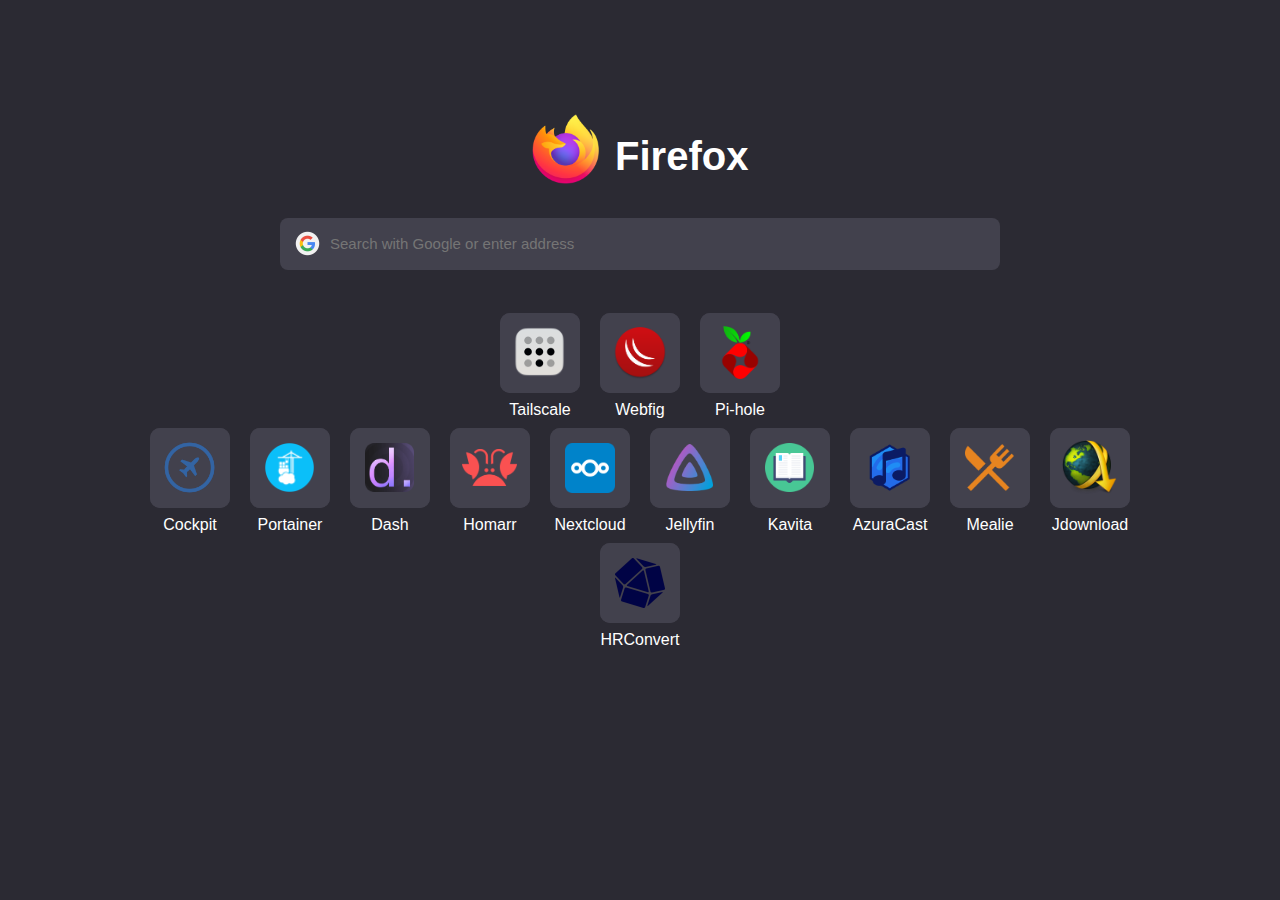
<file: index.html>
<!DOCTYPE html>
<html>
  <head>
    <title>New Tab</title>
    <meta charset="utf-8"/>
    <link rel="stylesheet" href="styl.css">
    <link rel="icon" href="logo.png">
    <link href="https://fonts.cdnfonts.com/css/sharp-sans" rel="stylesheet">
  </head>
  <body bgcolor="#2b2a33">
    <div class="container">
      <div class="logo-container">
          <img src="logo.png" class="logo">
          <span class="title">&nbspFirefox</span>
      </div class="logo-container">
<br>
      <form action="https://www.google.com/search" method="GET">
        <input id="search" type="text" name="q" placeholder="Search with Google or enter address">
      </form>
<br>
<div class="shortcuts">
            <div class="shortcut">
                <a href="https://login.tailscale.com/admin/machines"><button id="tailscale_button"></button></a>
                <p id="Tailscale">Tailscale</p>
            </div>
            <div class="shortcut">
                <a href="http://192.168.2.1:8080"><button id="webfig_button"></button></a>
                <p id="Webfig">Webfig</p>
            </div>
            <div class="shortcut">
                <a href="http://192.168.2.2/admin"><button id="pihole_button"></button></a>
                <p>Pi-hole</p>
            </div>
</div>
<div class="shortcuts">
            <div class="shortcut">
                <a href="https://192.168.2.3:9090"><button id="cockpit_button"></button></a>
                <p>Cockpit</p>
            </div>
            <div class="shortcut">
                <a href="https://192.168.2.3:9443"><button id="portainer_button"></button></a>
                <p>Portainer</p>
            </div>
            <div class="shortcut">
                <a href="http://192.168.2.3:3001"><button id="dash_button"></button></a>
                <p>Dash</p>
            </div>
            <div class="shortcut">
               <a href="http://192.168.2.3:7575/board"><button id="homarr_button"></button></a>
               <p>Homarr</p>
            </div>
            <div class="shortcut">
                <a href="https://192.168.2.3"><button id="nextcloud_button"></button></a>
                <p>Nextcloud</p>
            </div>
            <div class="shortcut">
                <a href="http://192.168.2.3:8096"><button id="jellyfin_button"></button></a>
                <p>Jellyfin</p>
            </div>
            <div class="shortcut">
                <a href="http://192.168.2.3:5000/home"><button id="kavita_button"></button></a>
                <p>Kavita</p>
            </div>
            <div class="shortcut">
              <a href="http://192.168.2.3:40/dashboard"><button id="azuracast_button"></button></a>
              <p>AzuraCast</p>
            </div>
            <div class="shortcut">
              <a href="http://192.168.2.3:9925"><button id="mealie_button"></button></a>
              <p>Mealie</p>
            </div>
            <div class="shortcut">
              <a href="http://192.168.2.3:5800/"><button id="jdownloader2_button"></button></a>
              <p>Jdownload</p>
            </div>
            <div class="shortcut">
              <a href="http://192.168.2.3:8287/HRProprietary/HRConvert2/convertCore.php"><button id="hrconvert2_button"></button></a>
              <p>HRConvert</p>
            </div>
</div>
  </body>
</html>
</file>
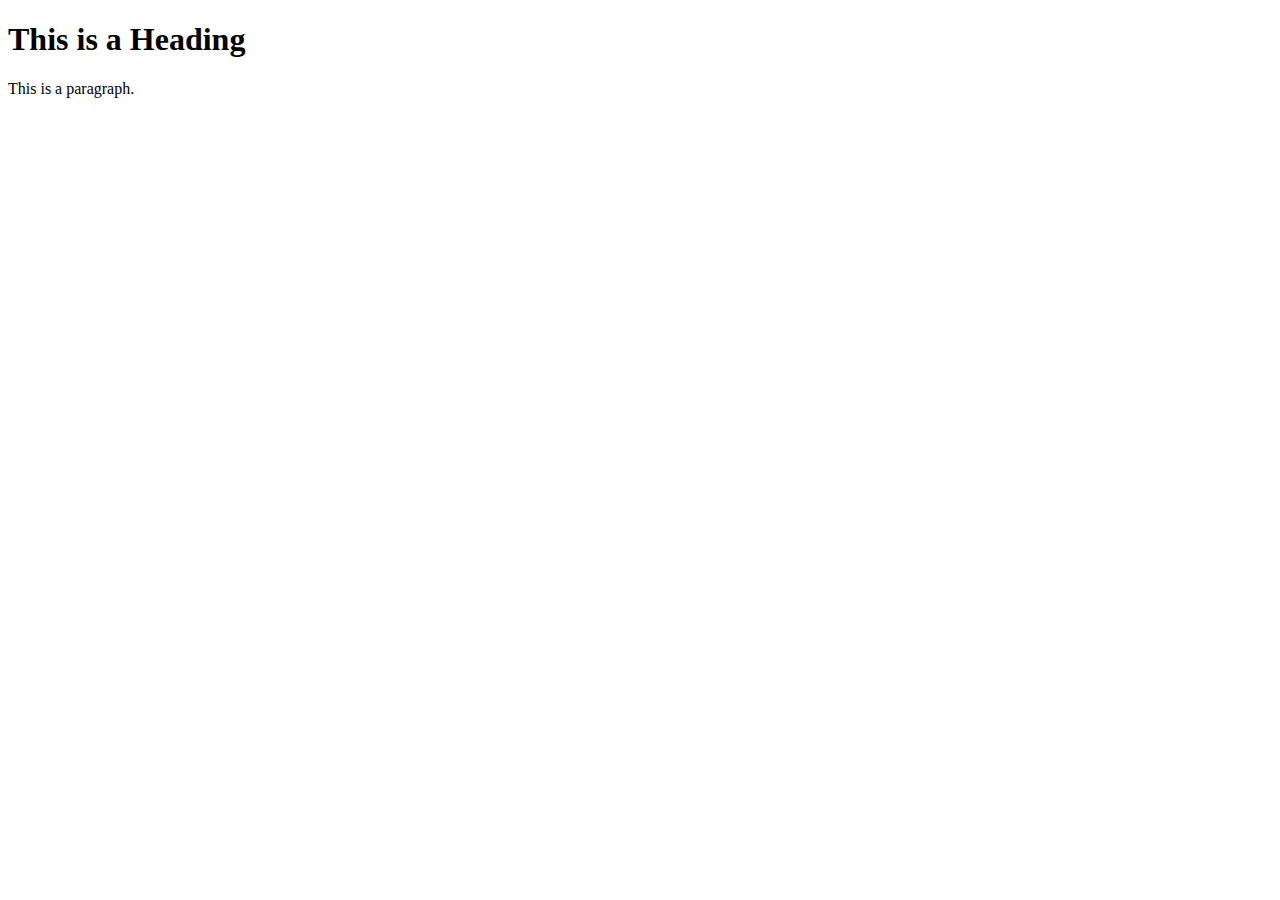
<file: me.html>
<!DOCTYPE html>
<html>
<head>
  <title>My Page Title</title>
  <link rel="icon" type="image/x-icon" href="me.ico">
</head>
<body>

<h1>This is a Heading</h1>
<p>This is a paragraph.</p>

</body>
</html>
</file>
<file: styl.css>
.container {
    text-align: center;
    width: 90%;
    max-width: 6000px;
    margin-top: 9%;
    margin-left:auto;
    margin-right:auto;
    margin-bottom:auto;
}

.logo-container {
    display: flex;
    align-items:center;
    justify-content: center;
    margin-bottom: 1px;
}

.logo {
    height: 70px;
    margin-right: 5px;
    margin-bottom: 15px;
}

.title {
    font-size: 40px;
    font-family: 'Sharp Sans', sans-serif;
    font-weight: 700;
    color: #fff;
}

#search{
    background-color: #42414D;
    background-image: url(logo1.png);
    background-position: 15px center;
    background-size: 3.5%;
    background-repeat: no-repeat;
    border: none;
    width: 670px;
    max-width: 80%;
    height: 52px;
    border-radius: 8px;
    position: relative;
    font-size: 15px;
    color: #fff;
    padding: 0px 0px 0px 50px;
}

.shortcuts {
    display: flex;
    justify-content:center;
    flex-wrap:wrap;
    width: 90%;
    margin-left: auto;
    margin-right: auto;
}

.shortcut { 
    text-align: center;
    margin: 10px;
    margin-top:25px;
    width: 80px;
    height: 80px;
    border-radius: 10px;
    background-color: #42414D;
}

.shortcut p {
    text-align:center;
    margin-top: 5px;
    font-size: 16px;
    color:white;
    font-family:Arial, Helvetica, sans-serif;
    font-weight: 200;
}

button {
    text-align: center;
    width: 80px;
    height: 80px;
    border-radius: 10px;
    background-color: #42414D;
    background-repeat: no-repeat;
    background-position: center;
    border: none;
}
#tailscale_button {
    background-image: url(Tailscale.png);
    background-size: 55px;
}

#cockpit_button {
    background-image: url(Cockpit.png);
    background-size: 55px;
}

#portainer_button {
    background-image: url(Portainer.png);
    background-size: 49px;
}

#dash_button {
    background-image: url(Dashdot.png);
    background-size: 49px;
}

#homarr_button {
    background-image: url(Homarr.png);
    background-size: 55px;
}

#pihole_button {
    background-image: url(Pi-hole.png);
    background-size: 50px;
}

#nextcloud_button {
    background-image: url(Nextcloud.png);
    background-size: 50px;
}

#jellyfin_button {
    background-image: url(Jellyfin.png);
    background-size: 47px;
}

#kavita_button {
    background-image: url(Kavita.png);
    background-size: 49px;
}

#azuracast_button {
    background-image: url(AzuraCast.png);
    background-size: 49px;
}

#mealie_button {
    background-image: url(Mealie.png);
    background-size: 49px;
}

#jdownloader2_button {
    background-image: url(Jdownlader2.png);
    background-size: 55px;
}

#hrconvert2_button {
    background-image: url(HRConvert2.png);
    background-size: 50px;
}

#webfig_button {
    background-image: url(Webfig.png);
    background-size: 52px;
}

button:hover { 
    outline: 5px solid #55555C;
    cursor: pointer;
}

a:hover { 
    border: 3px solid
}
</file>
